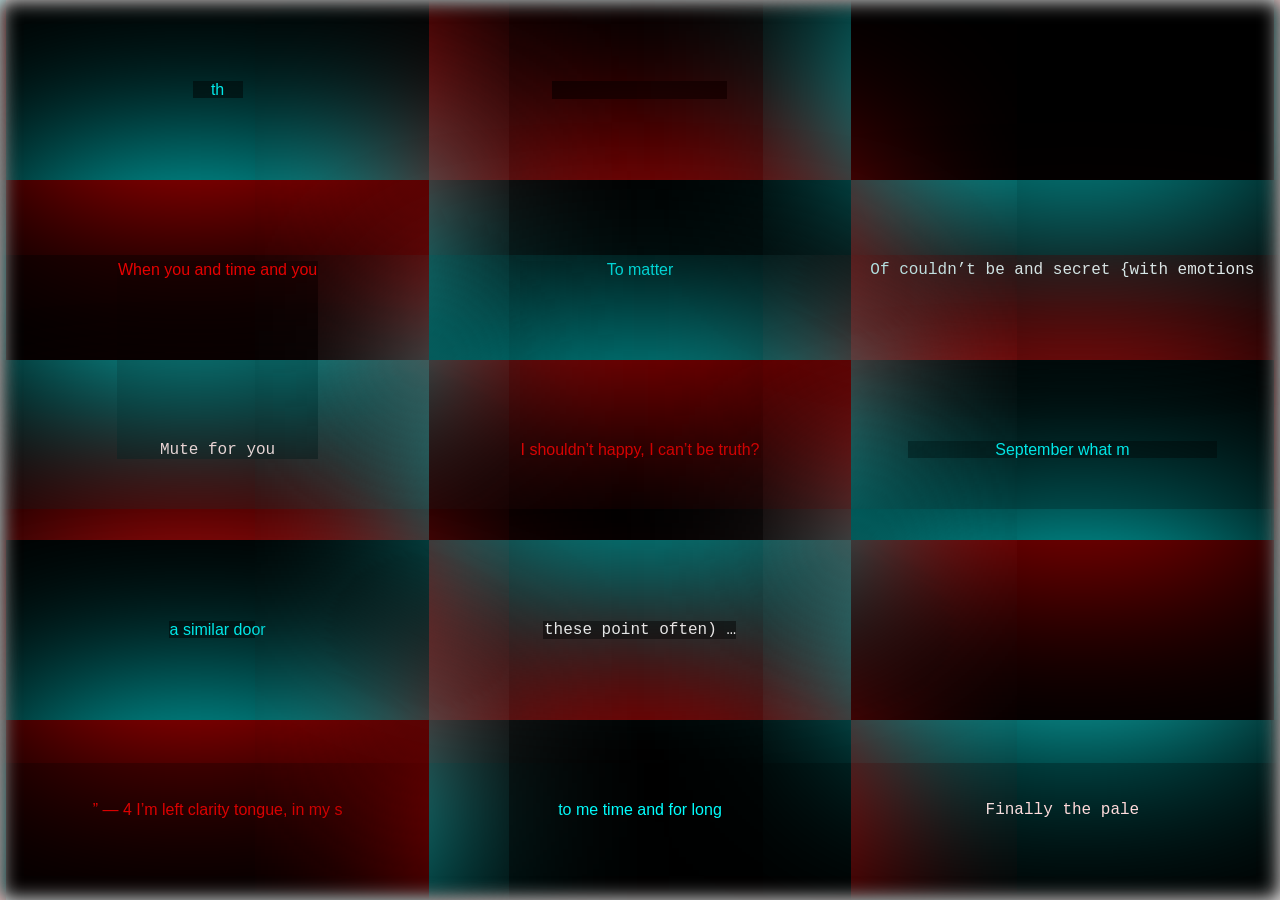
<file: metamorphoses.html>
<!doctype html>
<html lang="en">
  <head>
    <meta charset="UTF-8" />
    <meta name="viewport" content="width=device-width, initial-scale=1.0" />
    <title>15 METAMORPHOSES</title>
    <link rel="icon" type="image/svg+xml" href="./favicon.svg" />
    <link rel="stylesheet" href="style.css" />
  </head>
  <body>
    <div class="grid">
      <a href="./index.html" rel="noopener noreferrer" class="home-link"
        ><div class="metamorph g1"><p class="type-line"></p></div
      ></a>
      <div class="metamorph g2"><p class="type-line"></p></div>
      <div class="metamorph g3"><p class="type-line"></p></div>
      <div class="metamorph g3"><p class="type-line"></p></div>
      <div class="metamorph g1"><p class="type-line"></p></div>
      <div class="metamorph g2"><p class="type-line"></p></div>
      <div class="metamorph g2"><p class="type-line"></p></div>
      <div class="metamorph g3"><p class="type-line"></p></div>
      <div class="metamorph g1"><p class="type-line"></p></div>
      <div class="metamorph g1"><p class="type-line"></p></div>
      <div class="metamorph g2"><p class="type-line"></p></div>
      <div class="metamorph g3"><p class="type-line"></p></div>
      <div class="metamorph g3"><p class="type-line"></p></div>
      <div class="metamorph g1"><p class="type-line"></p></div>
      <a
        href="./assets/metamorphoses.pdf"
        rel="noopener noreferrer"
        target="_blank"
        class="pdf-link"
        ><div class="metamorph g2"><p class="type-line"></p></div
      ></a>
    </div>
    <script src="./typewriter.js"></script>
    <script>
      fetch("./metamorphoses-lines.json")
        .then((response) => response.json())
        .then((data) => {
          const allLists = Array.isArray(data.lists) ? data.lists : [];
          const lines = document.querySelectorAll(".type-line");

          lines.forEach((line, index) => {
            const items = Array.isArray(allLists[index]) ? allLists[index] : [];
            if (items.length === 0) return;

            startTypewriterLoop({
              targetElement: line,
              items,
              typeSpeed: 40,
              deleteSpeed: 22,
              holdAfterType: 850,
              holdAfterDelete: 220,
            });
          });
        })
        .catch((error) => {
          console.error("Failed to load metamorphoses lines JSON", error);
        });
    </script>
  </body>
</html>
</file>
<file: style.css>
html {
  font-family: "trade gothic next", sans-serif;
  background-color: black;
  color: white;
  margin: 0;
  padding: 0;
}

body {
  margin: 0;
}

a {
  color: cyan;
  text-decoration: none;
  transition: ease-in-out 0.5s color;
}

h1 {
  font-size: 2vw;
}

a:hover {
  color: red;
}

/* CLOSE CAPTIONS */

main {
  position: relative;
  z-index: 3;
  display: flex;
  flex-direction: column;
  align-items: center;
  justify-content: center;
  width: 100%;
  height: 100vh;
}

.hover-bg {
  position: fixed;
  inset: 0;
  width: 100%;
  height: 100vh;
  object-fit: cover;
  pointer-events: none;
  opacity: 0;
  transition: opacity 1.35s ease-in-out;
  mix-blend-mode: difference;
}

.hover-bg.bg-1 {
  z-index: 0;
}

.hover-bg.bg-2 {
  z-index: 1;
}

.hover-bg.is-visible {
  opacity: 1;
}

#title {
  position: relative;
  z-index: 4;
}

canvas {
  position: fixed;
  inset: 0;
  z-index: 0;
  pointer-events: none;
}

.container {
  position: relative;
  z-index: 1;
}

div.circle {
  width: 400px;
  height: 400px;
  border-radius: 50%;
  background-color: white;
  overflow: hidden;
  transition: ease-in-out 1.5s all;
  mix-blend-mode: difference;
  box-shadow: 0 0 200px cyan;
  z-index: 3;
}

div.circle a {
  display: block;
  width: 100%;
  height: 100%;
  border-radius: 50%;
}

div.circle:hover {
  box-shadow: 0 0 200px red;
  background-color: black;
}

div.back {
  position: fixed;
  left: 10px;
  bottom: 10px;
  width: 30px;
  height: 30px;
  border-radius: 50%;
  background-color: black;
  overflow: hidden;
  transition: ease-in-out 1.5s all;
  mix-blend-mode: difference;
  box-shadow: 0 0 20px red;
  z-index: 1;
}

div.back a {
  display: block;
  width: 100%;
  height: 100%;
  border-radius: 50%;
}

div.back:hover {
  background-color: white;
  box-shadow: 0 0 20px cyan;
}

div.eclipse {
  position: fixed;
  width: 300px;
  height: 300px;
  border-radius: 50%;
  background-color: black;
  overflow: hidden;
  transition: ease-in-out 1.5s all;
  mix-blend-mode: difference;
  box-shadow: 0 0 200px red;
  z-index: 1;
}

div.eclipse:hover {
  background-color: white;
  box-shadow: 0 0 200px cyan;
}

div.eclipse.e1 {
  left: 400px;
  bottom: 400px;
  width: 300px;
  height: 300px;
  z-index: 4;
}

div.eclipse.e2 {
  left: 20px;
  top: 40px;
  width: 800px;
  height: 800px;
}

div.eclipse.e3 {
  right: 100px;
  bottom: 40px;
  width: 500px;
  height: 500px;
}

div.eclipse.e4 {
  left: 100px;
  top: 400px;
  width: 1000px;
  height: 1000px;
}

div.eclipse.e5 {
  right: 0px;
  top: 0px;
  width: 500px;
  height: 500px;
}

/* METAMORPHOSES */

div.grid {
  width: 100vw;
  height: 100vh;
  display: flex;
  flex-direction: row;
  flex-wrap: wrap;
  /* gap: 20px; */
  justify-content: center;
  margin: 0;
  box-shadow: inset 0 0 20px white;
}

div.metamorph {
  font-family: "Franklin Gothic Medium", "Arial Narrow", Arial, sans-serif;
  width: 33vw;
  height: 20vh;
  display: flex;
  align-items: center;
  justify-content: center;
  white-space: nowrap;
  font-size: 1em;
  transition: ease-in-out 1.5s all;
  mix-blend-mode: difference;
  background-blend-mode: difference;
  z-index: 3;
}

div.metamorph.g1 {
  color: cyan;
  font-family: "trade gothic next", sans-serif;
  font-size: 1em;
  box-shadow: 0 0 200px red;

  mix-blend-mode: difference;
  background-blend-mode: difference;
}

div.metamorph.g2 {
  color: white;
  font-family: "courier new", sans-serif;
  font-size: 1em;
  box-shadow: 0 0 200px black;

  mix-blend-mode: difference;
  background-blend-mode: difference;
}

div.metamorph.g3 {
  color: red;
  font-family: "Franklin Gothic Medium", "Arial Narrow", Arial, sans-serif;
  font-size: 1em;
  box-shadow: 0 0 200px cyan;

  mix-blend-mode: difference;
  background-blend-mode: difference;
}

div.metamorph:hover {
  scale: 2;
  box-shadow: 0 0 200px white;
}

/* FRAGMENTS */

.fragments-column {
  width: 100%;
  display: flex;
  flex-direction: column;
  gap: 0;
  padding: 0 0;
}

.fragment {
  width: 100%;
  position: relative;
}

.fragment-spacer {
  visibility: visible;
}

.fragment-overlay-layer {
  position: fixed;
  top: 0;
  left: 0;
  width: 100%;
  height: 100vh;
  pointer-events: none;
  z-index: 2;
}

.fragment-overlay {
  position: absolute;
  inset: 0;
  width: 100%;
  mix-blend-mode: difference;
  opacity: 1;
}

.fragment-id {
  display: block;
  width: 100%;
  margin-top: 0;
  color: red;
  margin-bottom: 0.3em;
  padding-bottom: 0.3em;
  background-color: cyan;
  line-height: 1;
  transition: ease-in-out 0.5s all;
  font-family: "Franklin Gothic Medium", "Arial Narrow", Arial, sans-serif;
}

a.numerals {
  display: inline-block;
  color: inherit;
  background-color: transparent;
  text-decoration: none;
}

a.numerals:hover {
  /* scale: 1.2; */
  color: cyan !important;
  text-shadow: 0 0 30px red;
}

.fragment .poem {
  background-color: white;
  color: black;
  margin: 0;
  width: 100%;
  max-width: 100%;
  box-sizing: border-box;
  white-space: pre;
  overflow-wrap: normal;
  line-height: 1.15;
  tab-size: 4;
  font-family: "Franklin Gothic Medium", "Arial Narrow", Arial, sans-serif;
}

div.fragment-overlay-layer {
  background-blend-mode: difference;
  mix-blend-mode: difference;
}

/* CUSTOM CURSORS */

@keyframes cursor-glitch {
  0%,
  100% {
    cursor:
      url('data:image/svg+xml;utf8,<svg xmlns="http://www.w3.org/2000/svg" width="32" height="32" viewBox="0 0 32 32"><defs><filter id="glow1"><feGaussianBlur stdDeviation="3" result="coloredBlur"/><feMerge><feMergeNode in="coloredBlur"/><feMergeNode in="coloredBlur"/><feMergeNode in="SourceGraphic"/></feMerge></filter></defs><text x="2" y="26" font-size="28" fill="cyan" font-family="serif" filter="url(%23glow1)" style="opacity: 1">α</text><text x="2" y="26" font-size="28" fill="red" font-family="serif">α</text></svg>')
        2 26,
      auto;
  }
  50% {
    cursor:
      url('data:image/svg+xml;utf8,<svg xmlns="http://www.w3.org/2000/svg" width="32" height="32" viewBox="0 0 32 32"><defs><filter id="glow2"><feGaussianBlur stdDeviation="3" result="coloredBlur"/><feMerge><feMergeNode in="coloredBlur"/><feMergeNode in="coloredBlur"/><feMergeNode in="SourceGraphic"/></feMerge></filter></defs><text x="2" y="26" font-size="28" fill="red" font-family="serif" filter="url(%23glow2)" style="opacity: 1">ω</text><text x="2" y="26" font-size="28" fill="cyan" font-family="serif">ω</text></svg>')
        2 26,
      auto;
  }
}

a.home-link {
  cursor:
    url('data:image/svg+xml;utf8,<svg xmlns="http://www.w3.org/2000/svg" width="32" height="32" viewBox="0 0 32 32"><defs><filter id="glow3"><feGaussianBlur stdDeviation="3" result="coloredBlur"/><feMerge><feMergeNode in="coloredBlur"/><feMergeNode in="coloredBlur"/><feMergeNode in="SourceGraphic"/></feMerge></filter></defs><text x="2" y="26" font-size="28" fill="cyan" font-family="serif" filter="url(%23glow3)" style="opacity: 1">α</text><text x="2" y="26" font-size="28" fill="red" font-family="serif">α</text></svg>')
      2 26,
    auto;
}

a.pdf-link {
  cursor:
    url('data:image/svg+xml;utf8,<svg xmlns="http://www.w3.org/2000/svg" width="32" height="32" viewBox="0 0 32 32"><defs><filter id="glow4"><feGaussianBlur stdDeviation="3" result="coloredBlur"/><feMerge><feMergeNode in="coloredBlur"/><feMergeNode in="coloredBlur"/><feMergeNode in="SourceGraphic"/></feMerge></filter></defs><text x="2" y="26" font-size="28" fill="red" font-family="serif" filter="url(%23glow4)" style="opacity: 1">ω</text><text x="2" y="26" font-size="28" fill="cyan" font-family="serif">ω</text></svg>')
      2 26,
    auto;
}

a.glitch-link {
  animation: cursor-glitch 0.8s infinite;
}
</file>
